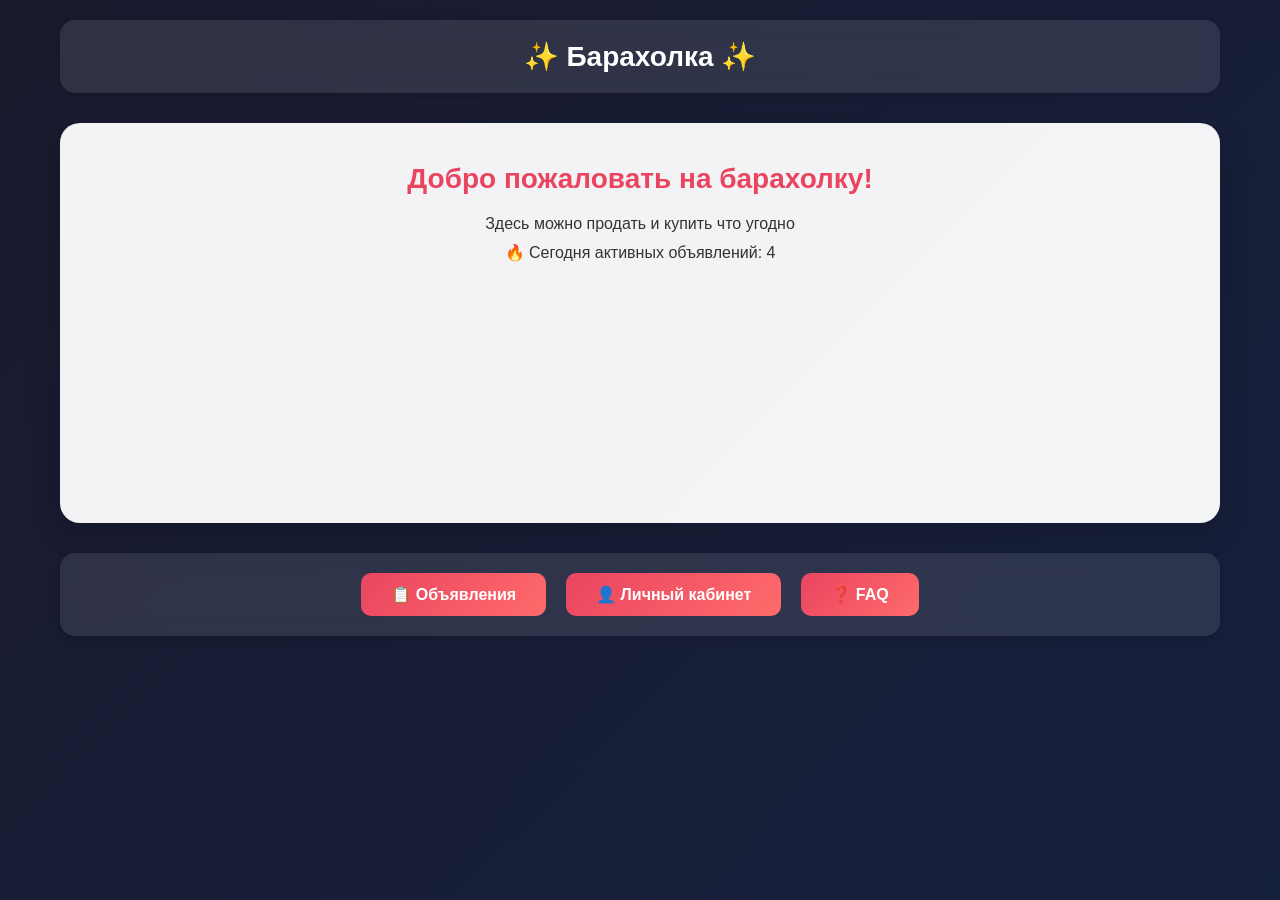
<file: index.html>
<!DOCTYPE html>
<html lang="ru">
<head>
    <meta charset="UTF-8">
    <meta name="viewport" content="width=device-width, initial-scale=1.0">
    <title>Барахолка - Главная</title>
    <link rel="stylesheet" href="style.css">
</head>
<body>
    <div class="container">
        <div class="header">
            <div class="logo">
                <h1>✨ Барахолка ✨</h1>
            </div>
        </div>

        <div class="main-content">
            <h2>Добро пожаловать на барахолку!</h2>
            <p>Здесь можно продать и купить что угодно</p>
            <p>🔥 Сегодня активных объявлений: 4</p>
        </div>

        <div class="bottom-menu">
            <a href="ads.html" class="menu-btn">📋 Объявления</a>
            <a href="profile.html" class="menu-btn">👤 Личный кабинет</a>
            <a href="faq.html" class="menu-btn">❓ FAQ</a>
        </div>
    </div>
</body>
</html>
</file>
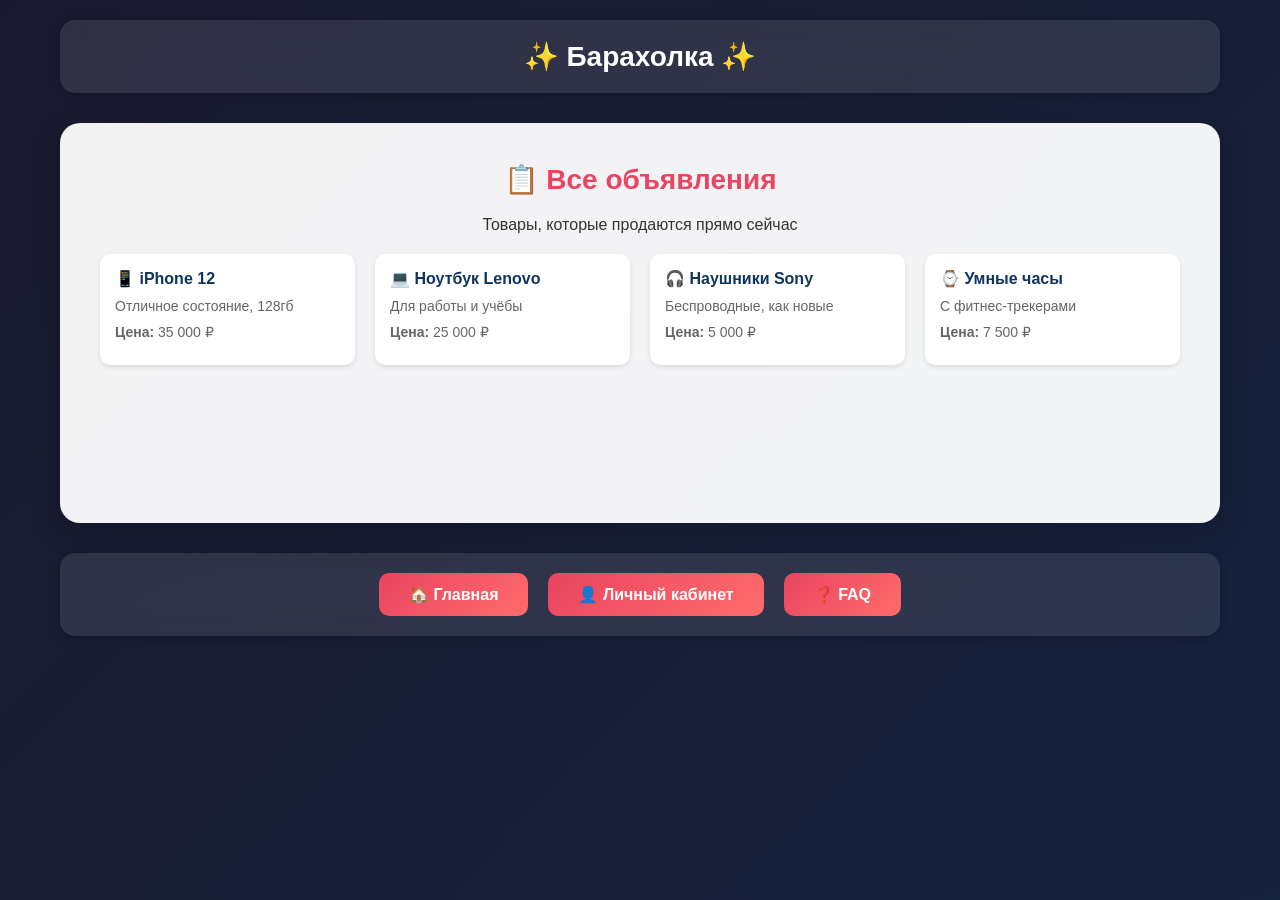
<file: ads.html>
<!DOCTYPE html>
<html lang="ru">
<head>
    <meta charset="UTF-8">
    <meta name="viewport" content="width=device-width, initial-scale=1.0">
    <title>Барахолка - Объявления</title>
    <link rel="stylesheet" href="style.css">
</head>
<body>
    <div class="container">
        <div class="header">
            <div class="logo">
                <h1>✨ Барахолка ✨</h1>
            </div>
        </div>

        <div class="main-content">
            <h2>📋 Все объявления</h2>
            <p>Товары, которые продаются прямо сейчас</p>
            
            <div class="ads-grid">
                <div class="ad-card">
                    <h4>📱 iPhone 12</h4>
                    <p>Отличное состояние, 128гб</p>
                    <p><strong>Цена:</strong> 35 000 ₽</p>
                </div>
                <div class="ad-card">
                    <h4>💻 Ноутбук Lenovo</h4>
                    <p>Для работы и учёбы</p>
                    <p><strong>Цена:</strong> 25 000 ₽</p>
                </div>
                <div class="ad-card">
                    <h4>🎧 Наушники Sony</h4>
                    <p>Беспроводные, как новые</p>
                    <p><strong>Цена:</strong> 5 000 ₽</p>
                </div>
                <div class="ad-card">
                    <h4>⌚ Умные часы</h4>
                    <p>С фитнес-трекерами</p>
                    <p><strong>Цена:</strong> 7 500 ₽</p>
                </div>
            </div>
        </div>

        <div class="bottom-menu">
            <a href="index.html" class="menu-btn">🏠 Главная</a>
            <a href="profile.html" class="menu-btn">👤 Личный кабинет</a>
            <a href="faq.html" class="menu-btn">❓ FAQ</a>
        </div>
    </div>
</body>
</html>
</file>
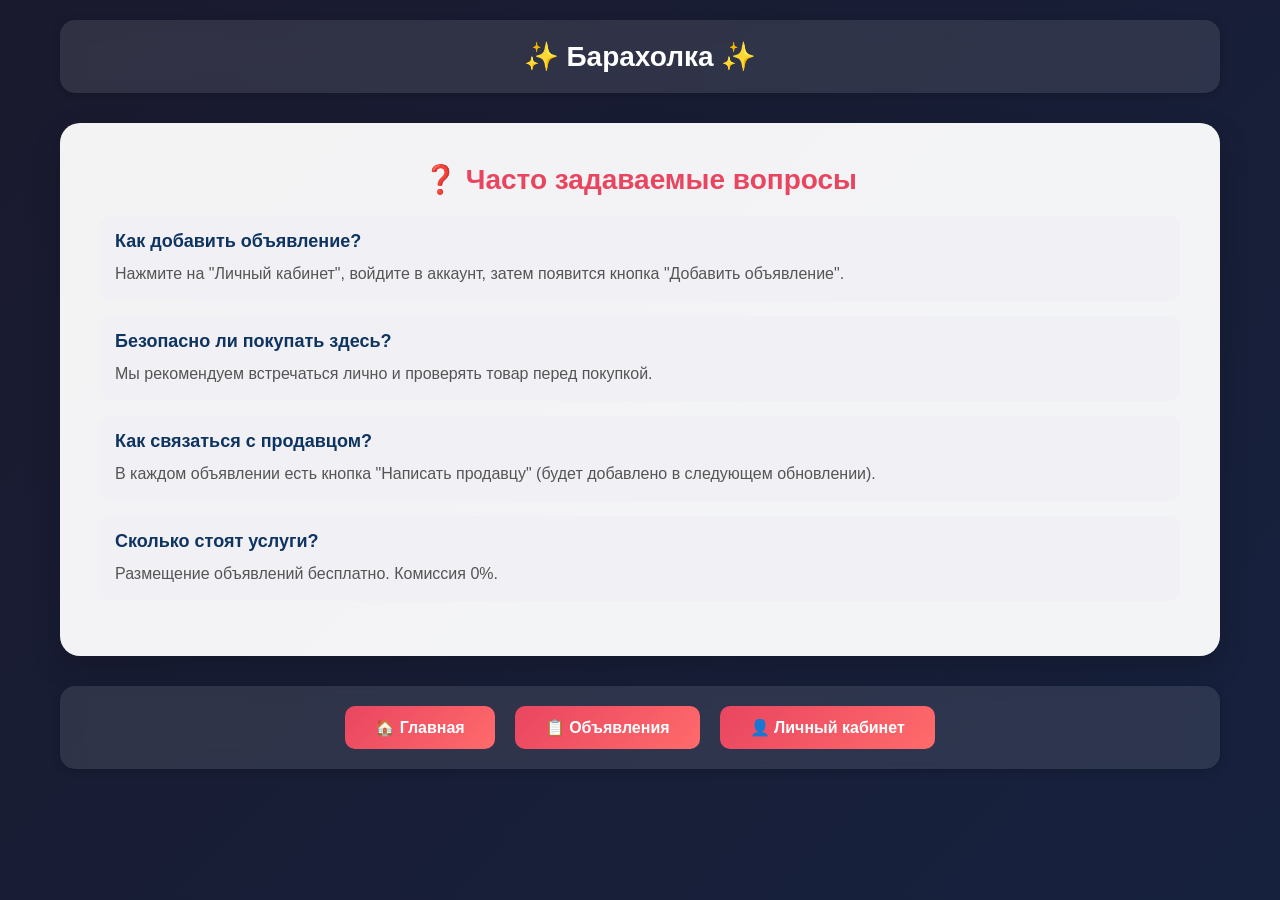
<file: faq.html>
<!DOCTYPE html>
<html lang="ru">
<head>
    <meta charset="UTF-8">
    <meta name="viewport" content="width=device-width, initial-scale=1.0">
    <title>Барахолка - FAQ</title>
    <link rel="stylesheet" href="style.css">
</head>
<body>
    <div class="container">
        <div class="header">
            <div class="logo">
                <h1>✨ Барахолка ✨</h1>
            </div>
        </div>

        <div class="main-content">
            <h2>❓ Часто задаваемые вопросы</h2>
            
            <div class="faq-item">
                <div class="faq-question">Как добавить объявление?</div>
                <div class="faq-answer">Нажмите на "Личный кабинет", войдите в аккаунт, затем появится кнопка "Добавить объявление".</div>
            </div>

            <div class="faq-item">
                <div class="faq-question">Безопасно ли покупать здесь?</div>
                <div class="faq-answer">Мы рекомендуем встречаться лично и проверять товар перед покупкой.</div>
            </div>

            <div class="faq-item">
                <div class="faq-question">Как связаться с продавцом?</div>
                <div class="faq-answer">В каждом объявлении есть кнопка "Написать продавцу" (будет добавлено в следующем обновлении).</div>
            </div>

            <div class="faq-item">
                <div class="faq-question">Сколько стоят услуги?</div>
                <div class="faq-answer">Размещение объявлений бесплатно. Комиссия 0%.</div>
            </div>
        </div>

        <div class="bottom-menu">
            <a href="index.html" class="menu-btn">🏠 Главная</a>
            <a href="ads.html" class="menu-btn">📋 Объявления</a>
            <a href="profile.html" class="menu-btn">👤 Личный кабинет</a>
        </div>
    </div>
</body>
</html>
</file>
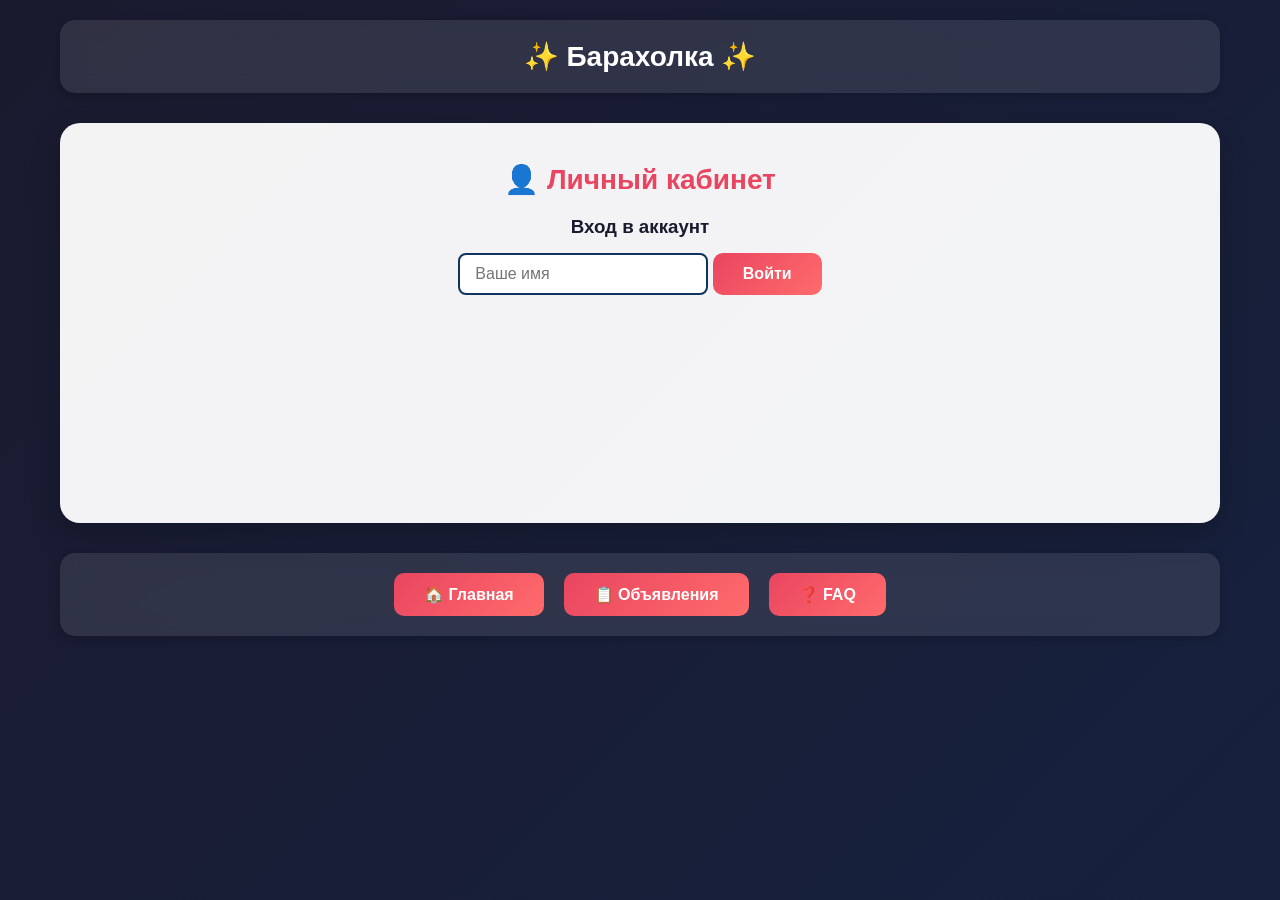
<file: profile.html>
<!DOCTYPE html>
<html lang="ru">
<head>
    <meta charset="UTF-8">
    <meta name="viewport" content="width=device-width, initial-scale=1.0">
    <title>Барахолка - Личный кабинет</title>
    <link rel="stylesheet" href="style.css">
</head>
<body>
    <div class="container">
        <div class="header">
            <div class="logo">
                <h1>✨ Барахолка ✨</h1>
            </div>
        </div>

        <div class="main-content">
            <h2>👤 Личный кабинет</h2>
            
            <div class="login-box" id="loginBox">
                <h3>Вход в аккаунт</h3>
                <input type="text" id="loginName" placeholder="Ваше имя" class="input-field">
                <button onclick="login()" class="menu-btn">Войти</button>
            </div>

            <div class="profile-box" id="profileBox" style="display: none;">
                <h3>Привет, <span id="userName">---</span>!</h3>
                <p>📱 Мои объявления: 3</p>
                <p>⭐ Покупки: 5</p>
                <p>📝 Редактировать профиль</p>
                <button onclick="logout()" class="menu-btn" style="margin-top: 15px;">Выйти</button>
            </div>
        </div>

        <div class="bottom-menu">
            <a href="index.html" class="menu-btn">🏠 Главная</a>
            <a href="ads.html" class="menu-btn">📋 Объявления</a>
            <a href="faq.html" class="menu-btn">❓ FAQ</a>
        </div>
    </div>

    <script>
        function login() {
            let name = document.getElementById('loginName').value;
            if (name.trim() !== '') {
                localStorage.setItem('baraholka_user', name);
                document.getElementById('loginBox').style.display = 'none';
                document.getElementById('profileBox').style.display = 'block';
                document.getElementById('userName').innerText = name;
            } else {
                alert('Введите ваше имя');
            }
        }

        function logout() {
            localStorage.removeItem('baraholka_user');
            document.getElementById('loginBox').style.display = 'block';
            document.getElementById('profileBox').style.display = 'none';
            document.getElementById('loginName').value = '';
        }

        window.onload = function() {
            let savedUser = localStorage.getItem('baraholka_user');
            if (savedUser) {
                document.getElementById('loginBox').style.display = 'none';
                document.getElementById('profileBox').style.display = 'block';
                document.getElementById('userName').innerText = savedUser;
            }
        }
    </script>
</body>
</html>
</file>
<file: style.css>
/* Цветовая гамма - тёмный градиент */
:root {
    --gradient-start: #1a1a2e;
    --gradient-end: #16213e;
    --accent-start: #0f3460;
    --accent-end: #533483;
    --white: #ffffff;
    --bg-light: #f0f0f5;
    --text: #e94560;
    --shadow: rgba(0,0,0,0.2);
}

* {
    margin: 0;
    padding: 0;
    box-sizing: border-box;
}

body {
    font-family: 'Segoe UI', Tahoma, Geneva, Verdana, sans-serif;
    background: linear-gradient(135deg, var(--gradient-start), var(--gradient-end));
    min-height: 100vh;
    color: var(--white);
}

.container {
    max-width: 1200px;
    margin: 0 auto;
    padding: 20px;
}

/* ШАПКА */
.header {
    background: rgba(255,255,255,0.1);
    backdrop-filter: blur(10px);
    padding: 20px 30px;
    border-radius: 15px;
    box-shadow: 0 2px 10px var(--shadow);
    text-align: center;
    margin-bottom: 30px;
}

.logo h1 {
    color: var(--white);
    font-size: 28px;
}

/* ГЛАВНЫЙ БЛОК */
.main-content {
    background: rgba(255,255,255,0.95);
    padding: 40px;
    border-radius: 20px;
    text-align: center;
    box-shadow: 0 10px 30px var(--shadow);
    margin-bottom: 30px;
    color: var(--gradient-start);
    min-height: 400px;
}

.main-content h2 {
    color: var(--text);
    margin-bottom: 20px;
    font-size: 28px;
}

.main-content p {
    font-size: 16px;
    color: #333;
    margin: 10px 0;
}

/* КНОПКИ СНИЗУ */
.bottom-menu {
    background: rgba(255,255,255,0.1);
    backdrop-filter: blur(10px);
    padding: 20px;
    border-radius: 15px;
    display: flex;
    justify-content: center;
    gap: 20px;
    flex-wrap: wrap;
    box-shadow: 0 2px 10px var(--shadow);
}

.menu-btn {
    padding: 12px 30px;
    background: linear-gradient(135deg, #e94560, #ff6b6b);
    color: white;
    text-decoration: none;
    border-radius: 10px;
    transition: all 0.3s;
    font-weight: bold;
    font-size: 16px;
    border: none;
    cursor: pointer;
}

.menu-btn:hover {
    transform: translateY(-3px);
    box-shadow: 0 5px 15px rgba(0,0,0,0.3);
    background: linear-gradient(135deg, var(--accent-end), var(--accent-start));
}

/* СТИЛИ ДЛЯ ЛИЧНОГО КАБИНЕТА */
.login-box, .profile-box {
    text-align: center;
    margin-top: 20px;
}

.login-box h3, .profile-box h3 {
    margin-bottom: 15px;
    color: var(--gradient-start);
}

.input-field {
    padding: 10px 15px;
    width: 80%;
    max-width: 250px;
    border: 2px solid var(--accent-start);
    border-radius: 8px;
    font-size: 16px;
    margin-bottom: 15px;
    outline: none;
}

.input-field:focus {
    border-color: var(--accent-end);
}

.profile-box p {
    margin: 10px 0;
    padding: 10px;
    background: rgba(15, 52, 96, 0.1);
    border-radius: 8px;
    color: #333;
}

/* СТИЛИ ДЛЯ ОБЪЯВЛЕНИЙ */
.ads-grid {
    display: grid;
    grid-template-columns: repeat(auto-fill, minmax(250px, 1fr));
    gap: 20px;
    margin-top: 20px;
}

.ad-card {
    background: white;
    border-radius: 10px;
    padding: 15px;
    box-shadow: 0 2px 5px rgba(0,0,0,0.1);
    text-align: left;
}

.ad-card h4 {
    color: var(--accent-start);
    margin-bottom: 10px;
}

.ad-card p {
    color: #666;
    font-size: 14px;
}

/* СТИЛИ ДЛЯ FAQ */
.faq-item {
    background: var(--bg-light);
    margin: 15px 0;
    padding: 15px;
    border-radius: 10px;
    text-align: left;
}

.faq-question {
    font-weight: bold;
    color: var(--accent-start);
    font-size: 18px;
    margin-bottom: 10px;
}

.faq-answer {
    color: #555;
    line-height: 1.5;
}

/* ДОПОЛНИТЕЛЬНО - ЯРКИЕ КНОПКИ */
.profile-box .menu-btn {
    background: linear-gradient(135deg, #e94560, #ff6b6b);
}

.menu-btn:hover {
    transform: translateY(-3px);
    box-shadow: 0 5px 15px rgba(0,0,0,0.3);
    background: linear-gradient(135deg, #ff6b6b, #e94560);
}
</file>
